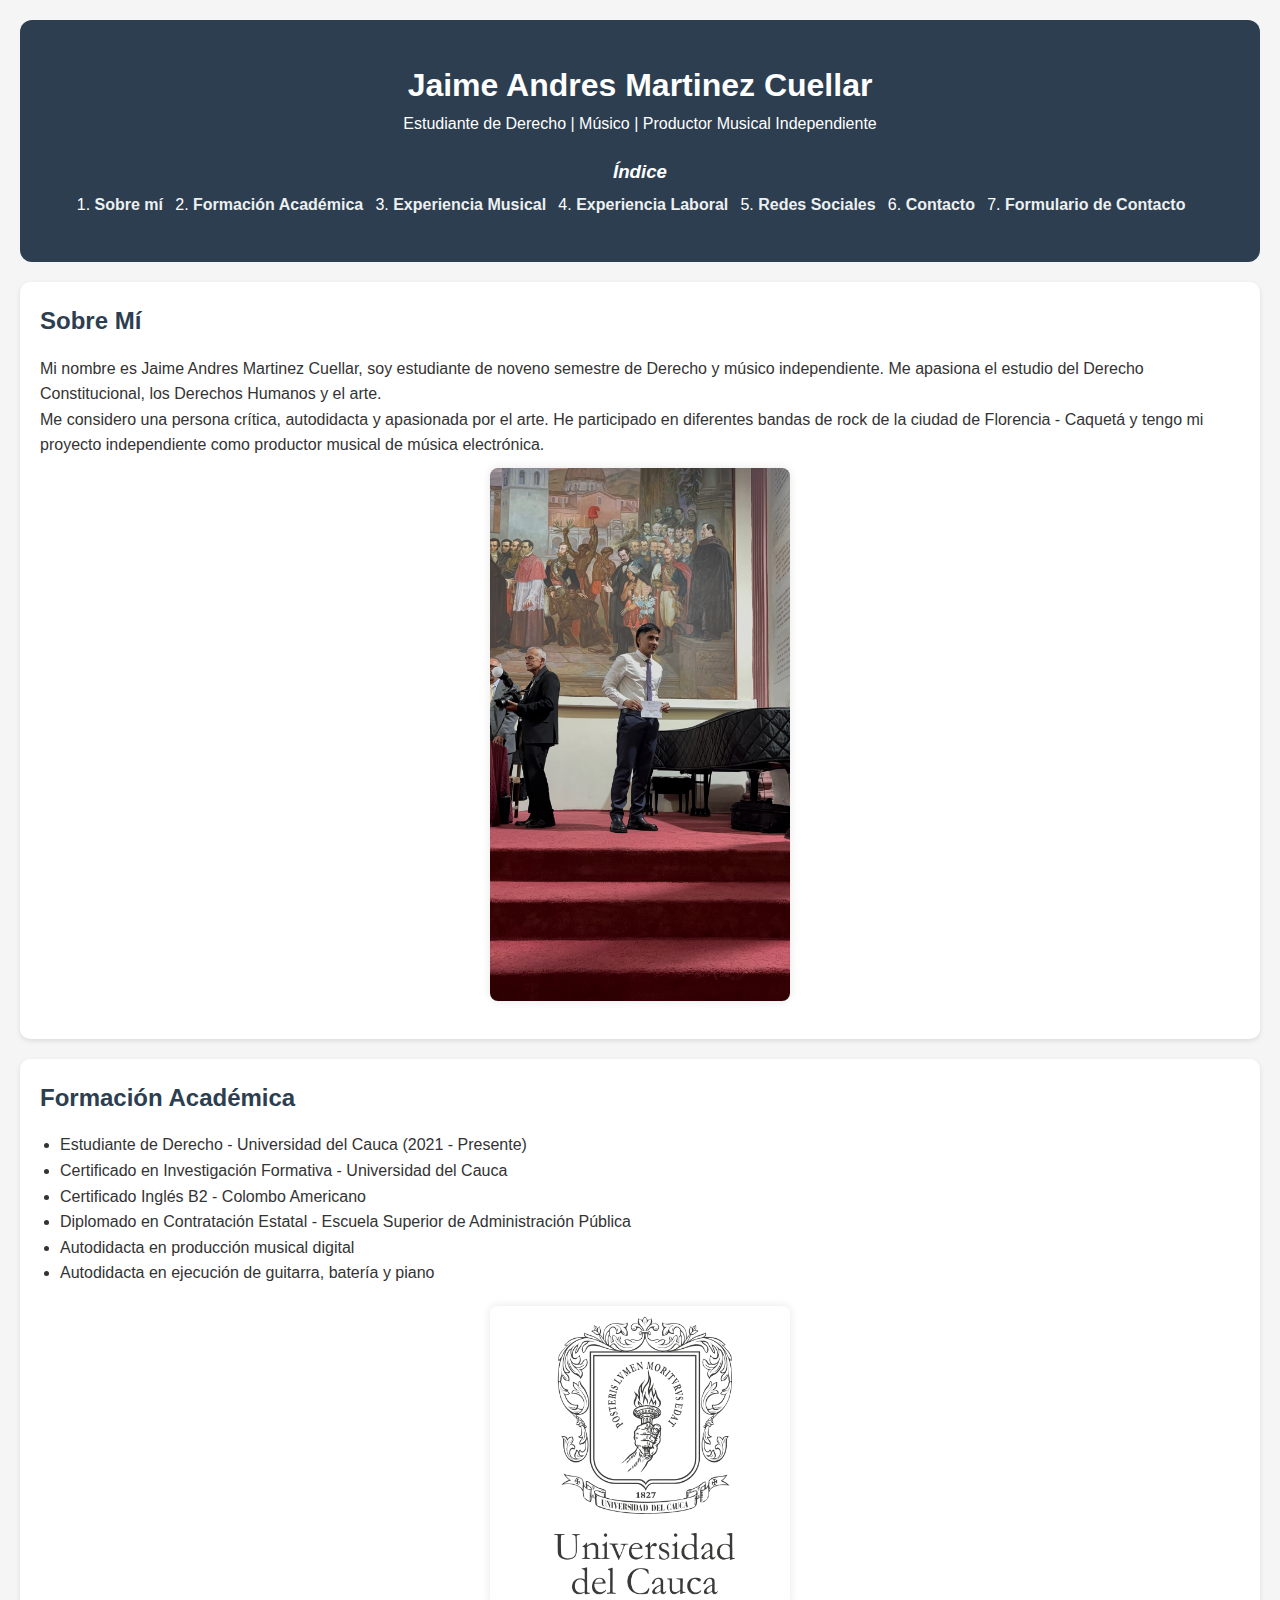
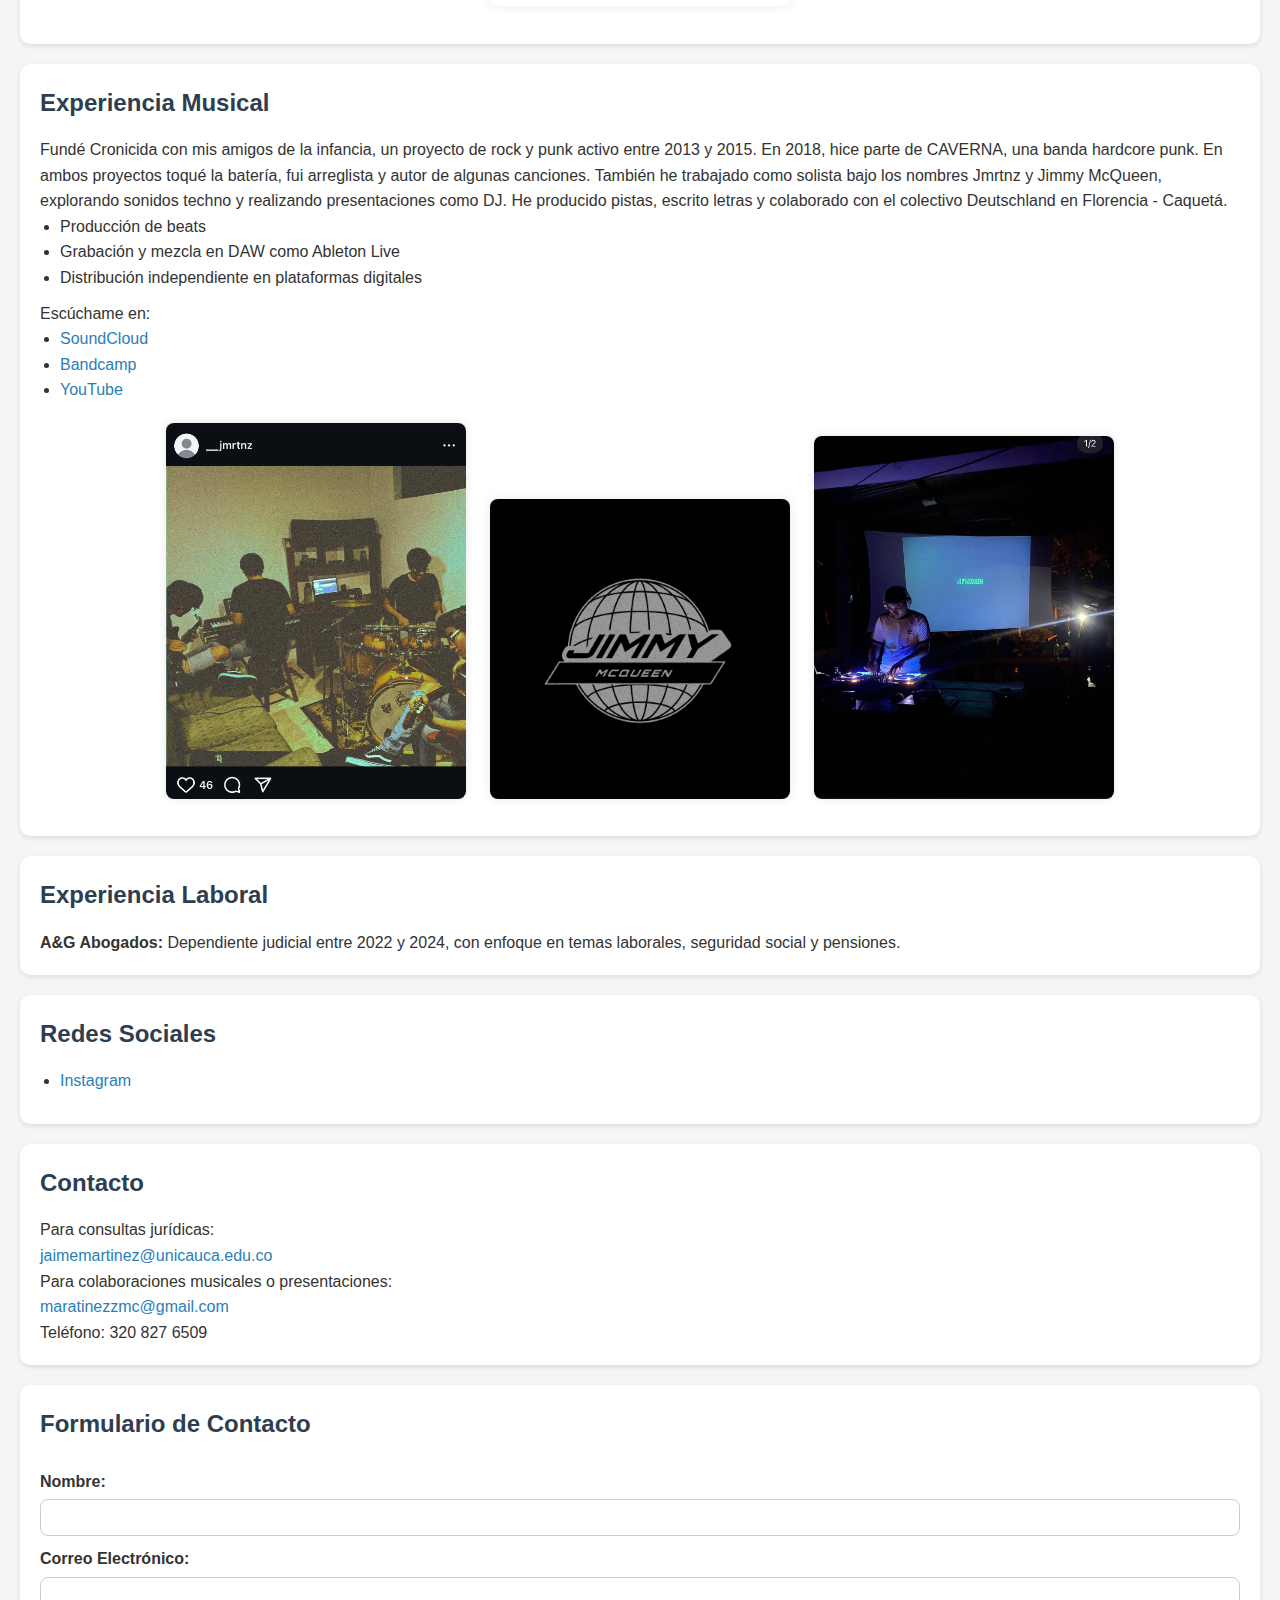
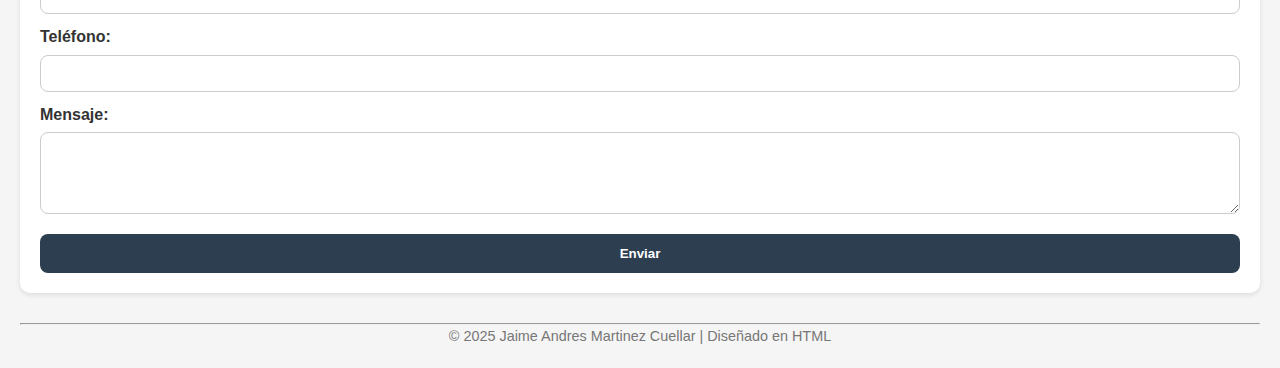
<file: index.html>
<!DOCTYPE html>
<html lang="es">
<head >
    <meta charset="UTF-8">
    <meta name="viewport" content="width=device-width, initial-scale=1.0">
    <title>Jaime Andres Martinez Cuellar - Perfil Personal</title>
    <link rel="stylesheet" href="style.css">
</head>
<body>

    <!-- ENCABEZADO CON NOMBRE Y ROL -->
    <header id="top">
        <h1 style="text-align: center;">Jaime Andres Martinez Cuellar</h1>
        <p style="text-align: center;">Estudiante de Derecho | Músico | Productor Musical Independiente</p>
        <nav>
            <h3><i>Índice</i></h3>
            <ol>
                <li><a href="#sobre-mi">Sobre mí</a></li>
                <li><a href="#formacion">Formación Académica</a></li>
                <li><a href="#experiencia">Experiencia Musical</a></li>
                <li><a href="#laboral">Experiencia Laboral</a></li>
                <li><a href="#redes">Redes Sociales</a></li>
                <li><a href="#contacto">Contacto</a></li>
                <li><a href="#formulario">Formulario de Contacto</a></li>
            </ol>
        </nav>
    </header>

    <!-- SECCIÓN: SOBRE MÍ -->
    <section id="sobre-mi">
        <h2>Sobre Mí</h2>
        <p>Mi nombre es Jaime Andres Martinez Cuellar, soy estudiante de noveno semestre de Derecho y músico independiente. Me apasiona el estudio del Derecho Constitucional, los Derechos Humanos y el arte.<br>Me considero una persona crítica, autodidacta y apasionada por el arte. He participado en diferentes bandas de rock de la ciudad de Florencia - Caquetá y tengo mi proyecto independiente como productor musical de música electrónica.</p>
        <p style="text-align: center;"><img src="IMG_5241.jpeg" alt="Paraninfo Francisco José de Caldas (Universidad del Cauca)" width="300"></p>
    </section>

    <!-- SECCIÓN: FORMACIÓN ACADÉMICA -->
    <section id="formacion">
        <h2>Formación Académica</h2>
        <ul>
            <li>Estudiante de Derecho - Universidad del Cauca (2021 - Presente)</li>
            <li>Certificado en Investigación Formativa - Universidad del Cauca</li>
            <li>Certificado Inglés B2 - Colombo Americano</li>
            <li>Diplomado en Contratación Estatal - Escuela Superior de Administración Pública</li>
            <li>Autodidacta en producción musical digital</li>
            <li>Autodidacta en ejecución de guitarra, batería y piano</li>
        </ul>
        <p style="text-align: center;"><img src="Logo_de_la_Universidad_del_Cauca.svg.png" alt="Logo Universidad del Cauca" width="300"></p>
    </section>

    <!-- SECCIÓN: EXPERIENCIA MUSICAL -->
    <section id="experiencia">
        <h2>Experiencia Musical</h2>
        <p>Fundé Cronicida con mis amigos de la infancia, un proyecto de rock y punk activo entre 2013 y 2015. En 2018, hice parte de CAVERNA, una banda hardcore punk. En ambos proyectos toqué la batería, fui arreglista y autor de algunas canciones. También he trabajado como solista bajo los nombres Jmrtnz y Jimmy McQueen, explorando sonidos techno y realizando presentaciones como DJ. He producido pistas, escrito letras y colaborado con el colectivo Deutschland en Florencia - Caquetá.</p>
        <ul>
            <li>Producción de beats</li>
            <li>Grabación y mezcla en DAW como Ableton Live</li>
            <li>Distribución independiente en plataformas digitales</li>
        </ul>
        <p>Escúchame en:</p>
        <ul>
            <li><a href="https://soundcloud.com/maratinez_mc" target="_blank">SoundCloud</a></li>
            <li><a href="https://jimmymcqueen.bandcamp.com" target="_blank">Bandcamp</a></li>
            <li><a href="https://www.youtube.com/@jimmymcqueen666" target="_blank">YouTube</a></li>
        </ul>
        <p style="text-align: center;">
            <img src="IMG_4857.jpg" width="300" alt="Presentación 1">
            <img src="Copia de Sport Wear.png" width="300" alt="Logo">
            <img src="IMG_4858.jpg" width="300" alt="Presentación 2">
        </p>
    </section>

    <!-- SECCIÓN: EXPERIENCIA LABORAL -->
    <section id="laboral">
        <h2>Experiencia Laboral</h2>
        <p><strong>A&G Abogados:</strong> Dependiente judicial entre 2022 y 2024, con enfoque en temas laborales, seguridad social y pensiones.</p>
    </section>

    <!-- SECCIÓN: REDES SOCIALES -->
    <section id="redes">
        <h2>Redes Sociales</h2>
        <ul>
            <li><a href="https://www.instagram.com/__jmrtnz/" target="_blank">Instagram</a></li>
        </ul>
    </section>

    <!-- SECCIÓN: CONTACTO -->
    <section id="contacto">
        <h2>Contacto</h2>
        <p>Para consultas jurídicas: <br><a href="mailto:jaimemartinez@unicauca.edu.co">jaimemartinez@unicauca.edu.co</a></p>
        <p>Para colaboraciones musicales o presentaciones: <br><a href="mailto:maratinezzmc@gmail.com">maratinezzmc@gmail.com</a></p>
        <p>Teléfono: 320 827 6509</p>
    </section>

    <!-- SECCIÓN: FORMULARIO -->
    <section id="formulario">
        <div class="container">
            <h2>Formulario de Contacto</h2>
            <form action="#" method="post">
                <label for="nombre">Nombre:</label>
                <input type="text" id="nombre" name="nombre" required>

                <label for="email">Correo Electrónico:</label>
                <input type="email" id="email" name="email" required>

                <label for="telefono">Teléfono:</label>
                <input type="tel" id="telefono" name="telefono">

                <label for="mensaje">Mensaje:</label>
                <textarea id="mensaje" name="mensaje" rows="4" required></textarea>

                <input type="submit" value="Enviar">
            </form>
        </div>
    </section>

    <!-- PIE DE PÁGINA -->
    <footer>
        <hr>
        <p style="text-align: center;">&copy; 2025 Jaime Andres Martinez Cuellar | Diseñado en HTML</p>
    </footer>
</body>
</html>
</file>
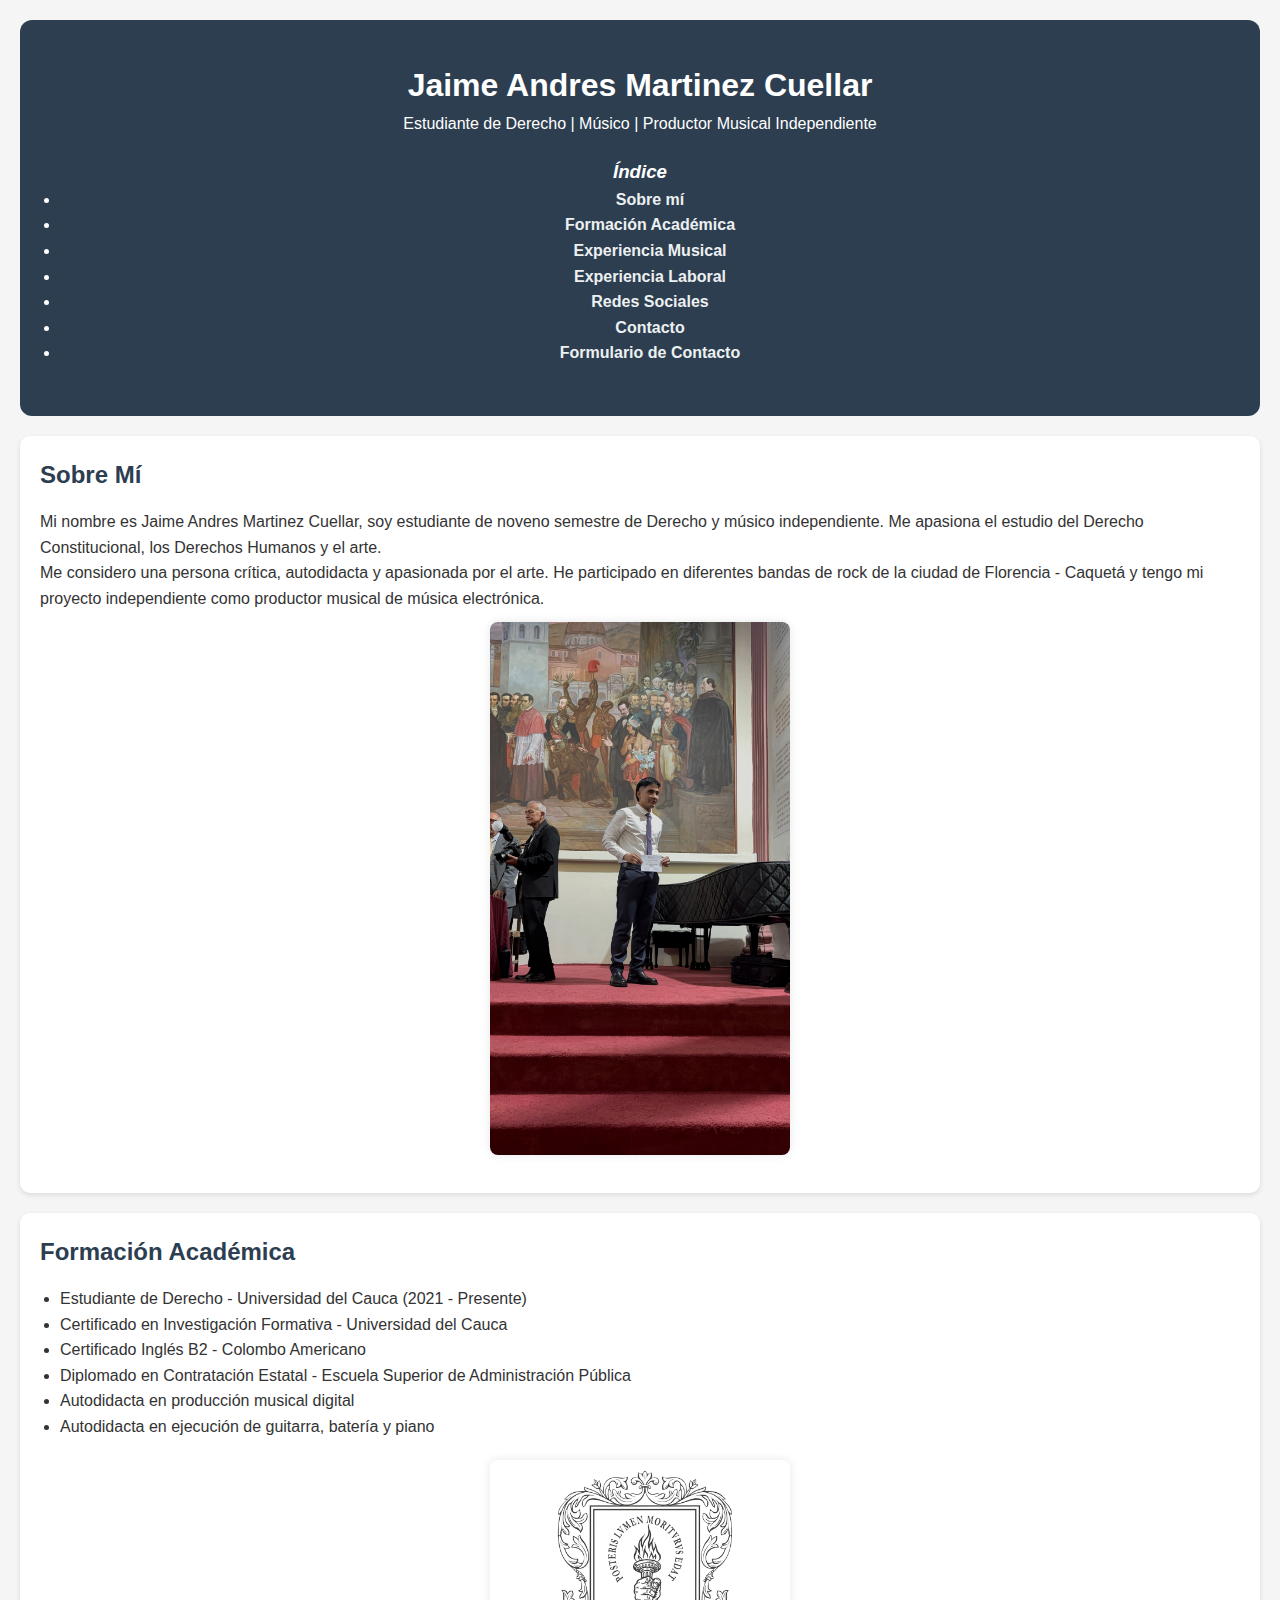
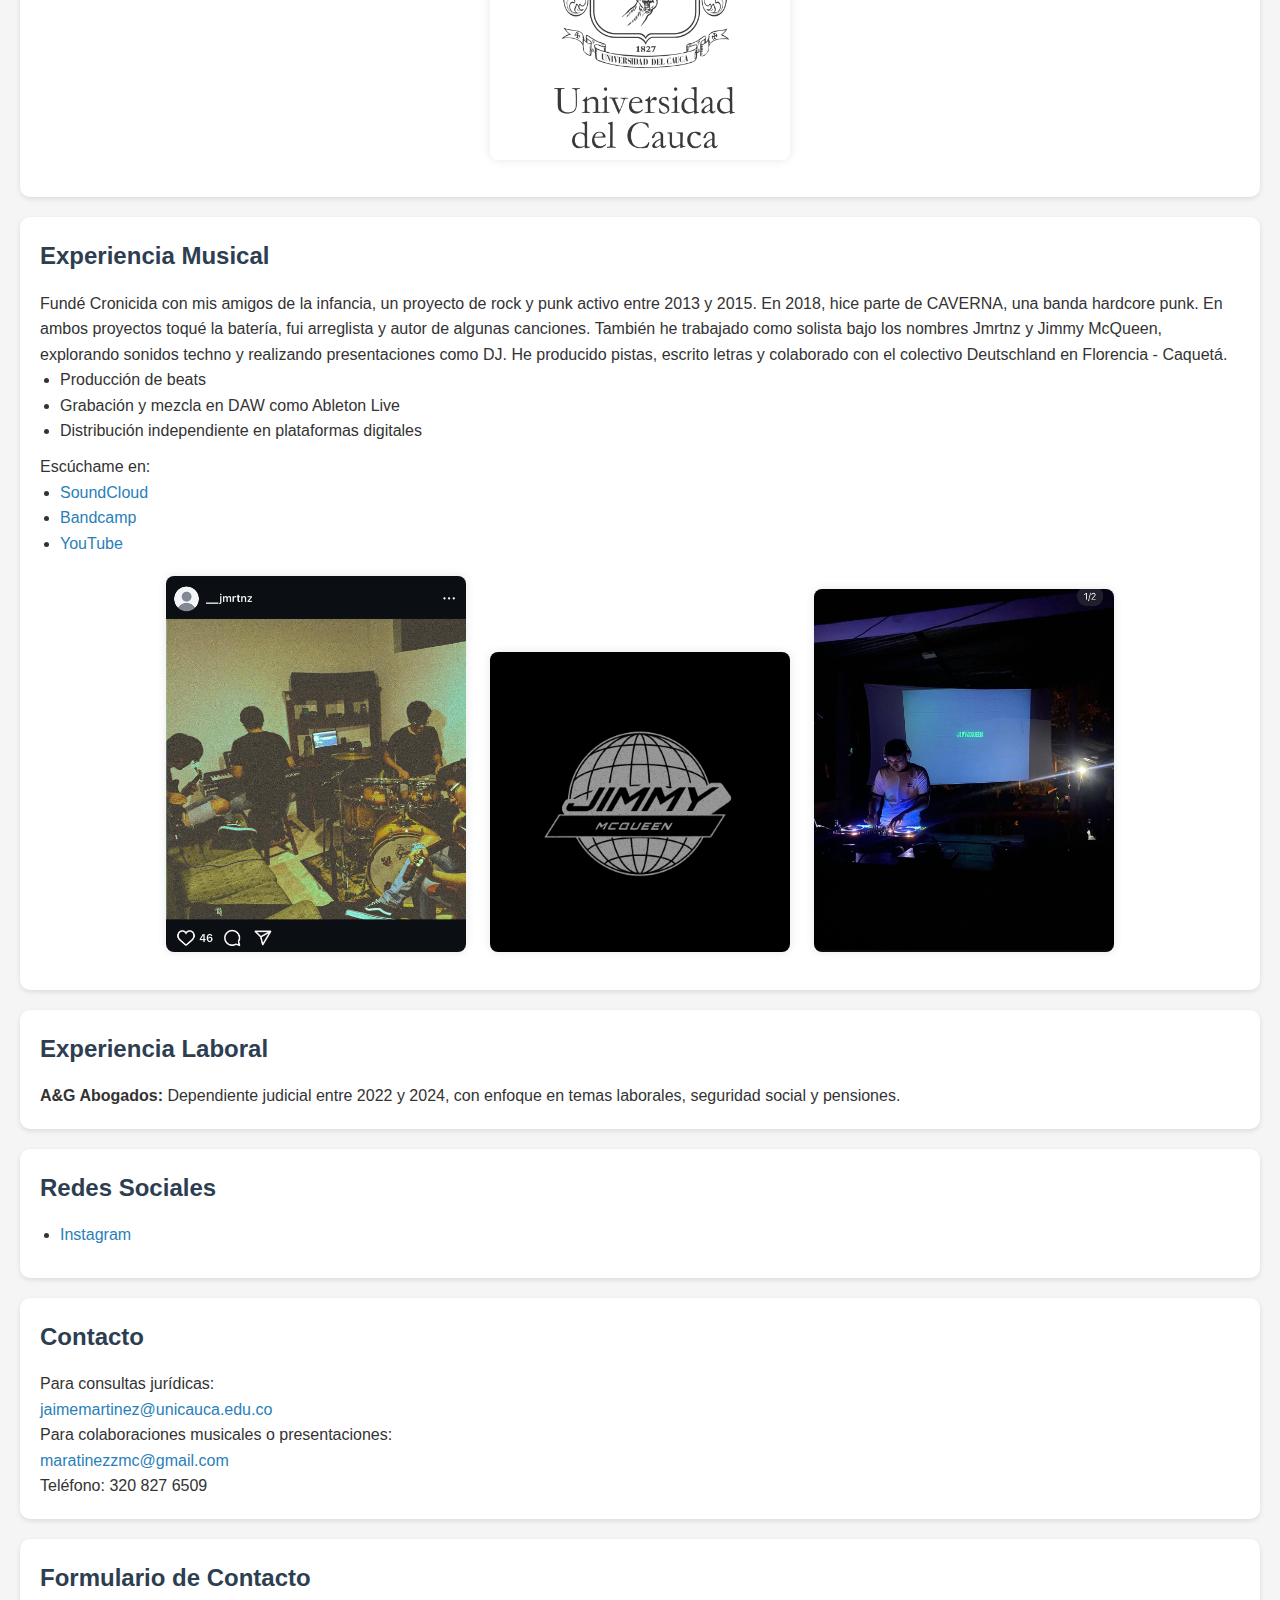
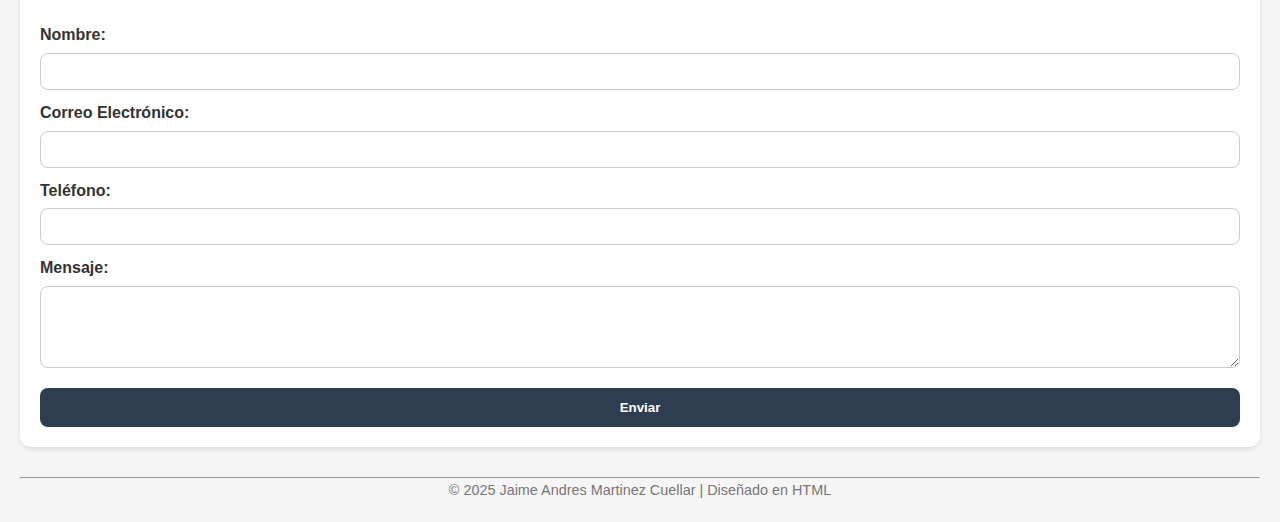
<file: Hoja De Vida.html>
<!DOCTYPE html>
<html lang="es">
<head >
    <meta charset="UTF-8">
    <meta name="viewport" content="width=device-width, initial-scale=1.0">
    <title>Jaime Andres Martinez Cuellar - Perfil Personal</title>
    <link rel="stylesheet" href="style.css">
</head>
<body>

    <!-- ENCABEZADO CON NOMBRE Y ROL -->
    <header id="top">
        <h1 style="text-align: center;">Jaime Andres Martinez Cuellar</h1>
        <p style="text-align: center;">Estudiante de Derecho | Músico | Productor Musical Independiente</p>
        <nav>
            <h3><i>Índice</i></h3>
            <ul>
                <li><a href="#sobre-mi">Sobre mí</a></li>
                <li><a href="#formacion">Formación Académica</a></li>
                <li><a href="#experiencia">Experiencia Musical</a></li>
                <li><a href="#laboral">Experiencia Laboral</a></li>
                <li><a href="#redes">Redes Sociales</a></li>
                <li><a href="#contacto">Contacto</a></li>
                <li><a href="#formulario">Formulario de Contacto</a></li>
            </ul>
        </nav>
    </header>

    <!-- SECCIÓN: SOBRE MÍ -->
    <section id="sobre-mi">
        <h2>Sobre Mí</h2>
        <p>Mi nombre es Jaime Andres Martinez Cuellar, soy estudiante de noveno semestre de Derecho y músico independiente. Me apasiona el estudio del Derecho Constitucional, los Derechos Humanos y el arte.<br>Me considero una persona crítica, autodidacta y apasionada por el arte. He participado en diferentes bandas de rock de la ciudad de Florencia - Caquetá y tengo mi proyecto independiente como productor musical de música electrónica.</p>
        <p style="text-align: center;"><img src="IMG_5241.jpeg" alt="Paraninfo Francisco José de Caldas (Universidad del Cauca)" width="300"></p>
    </section>

    <!-- SECCIÓN: FORMACIÓN ACADÉMICA -->
    <section id="formacion">
        <h2>Formación Académica</h2>
        <ul>
            <li>Estudiante de Derecho - Universidad del Cauca (2021 - Presente)</li>
            <li>Certificado en Investigación Formativa - Universidad del Cauca</li>
            <li>Certificado Inglés B2 - Colombo Americano</li>
            <li>Diplomado en Contratación Estatal - Escuela Superior de Administración Pública</li>
            <li>Autodidacta en producción musical digital</li>
            <li>Autodidacta en ejecución de guitarra, batería y piano</li>
        </ul>
        <p style="text-align: center;"><img src="Logo_de_la_Universidad_del_Cauca.svg.png" alt="Logo Universidad del Cauca" width="300"></p>
    </section>

    <!-- SECCIÓN: EXPERIENCIA MUSICAL -->
    <section id="experiencia">
        <h2>Experiencia Musical</h2>
        <p>Fundé Cronicida con mis amigos de la infancia, un proyecto de rock y punk activo entre 2013 y 2015. En 2018, hice parte de CAVERNA, una banda hardcore punk. En ambos proyectos toqué la batería, fui arreglista y autor de algunas canciones. También he trabajado como solista bajo los nombres Jmrtnz y Jimmy McQueen, explorando sonidos techno y realizando presentaciones como DJ. He producido pistas, escrito letras y colaborado con el colectivo Deutschland en Florencia - Caquetá.</p>
        <ul>
            <li>Producción de beats</li>
            <li>Grabación y mezcla en DAW como Ableton Live</li>
            <li>Distribución independiente en plataformas digitales</li>
        </ul>
        <p>Escúchame en:</p>
        <ul>
            <li><a href="https://soundcloud.com/maratinez_mc" target="_blank">SoundCloud</a></li>
            <li><a href="https://jimmymcqueen.bandcamp.com" target="_blank">Bandcamp</a></li>
            <li><a href="https://www.youtube.com/@jimmymcqueen666" target="_blank">YouTube</a></li>
        </ul>
        <p style="text-align: center;">
            <img src="IMG_4857.jpg" width="300" alt="Presentación 1">
            <img src="Copia de Sport Wear.png" width="300" alt="Logo">
            <img src="IMG_4858.jpg" width="300" alt="Presentación 2">
        </p>
    </section>

    <!-- SECCIÓN: EXPERIENCIA LABORAL -->
    <section id="laboral">
        <h2>Experiencia Laboral</h2>
        <p><strong>A&G Abogados:</strong> Dependiente judicial entre 2022 y 2024, con enfoque en temas laborales, seguridad social y pensiones.</p>
    </section>

    <!-- SECCIÓN: REDES SOCIALES -->
    <section id="redes">
        <h2>Redes Sociales</h2>
        <ul>
            <li><a href="https://www.instagram.com/__jmrtnz/" target="_blank">Instagram</a></li>
        </ul>
    </section>

    <!-- SECCIÓN: CONTACTO -->
    <section id="contacto">
        <h2>Contacto</h2>
        <p>Para consultas jurídicas: <br><a href="mailto:jaimemartinez@unicauca.edu.co">jaimemartinez@unicauca.edu.co</a></p>
        <p>Para colaboraciones musicales o presentaciones: <br><a href="mailto:maratinezzmc@gmail.com">maratinezzmc@gmail.com</a></p>
        <p>Teléfono: 320 827 6509</p>
    </section>

    <!-- SECCIÓN: FORMULARIO -->
    <section id="formulario">
        <div class="container">
            <h2>Formulario de Contacto</h2>
            <form action="#" method="post">
                <label for="nombre">Nombre:</label>
                <input type="text" id="nombre" name="nombre" required>

                <label for="email">Correo Electrónico:</label>
                <input type="email" id="email" name="email" required>

                <label for="telefono">Teléfono:</label>
                <input type="tel" id="telefono" name="telefono">

                <label for="mensaje">Mensaje:</label>
                <textarea id="mensaje" name="mensaje" rows="4" required></textarea>

                <input type="submit" value="Enviar">
            </form>
        </div>
    </section>

    <!-- PIE DE PÁGINA -->
    <footer>
        <hr>
        <p style="text-align: center;">&copy; 2025 Jaime Andres Martinez Cuellar | Diseñado en HTML</p>
    </footer>
</body>
</html>
</file>
<file: style.css>
/* Reset básico */
* {
    margin: 0;
    padding: 0;
    box-sizing: border-box;
}

body {
    font-family: 'Segoe UI', Tahoma, Geneva, Verdana, sans-serif;
    line-height: 1.6;
    background-color: #f5f5f5;
    color: #333;
    padding: 20px;
}

/* Encabezado */
header {
    background-color: #2c3e50;
    color: white;
    padding: 40px 20px;
    text-align: center;
    border-radius: 12px;
    margin-bottom: 20px;
}

header nav {
    margin-top: 20px;
}

header nav ol {
    list-style: decimal;
    display: flex;
    justify-content: center;
    gap: 20px;
    padding: 0;
    flex-wrap: wrap;
}

header nav ol li {
    margin: 5px;
}

header nav a {
    text-decoration: none;
    color: #ecf0f1;
    font-weight: bold;
    transition: color 0.3s ease;
}

header nav a:hover {
    color: #1abc9c;
}

/* Secciones generales */
section {
    background-color: white;
    padding: 30px;
    margin-bottom: 20px;
    border-radius: 12px;
    box-shadow: 0 2px 8px rgba(0,0,0,0.05);
}

h2 {
    color: #2c3e50;
    margin-bottom: 15px;
}

ul {
    list-style-type: disc;
    padding-left: 20px;
    margin-bottom: 10px;
}

a {
    color: #2980b9;
    text-decoration: none;
}

a:hover {
    text-decoration: underline;
}

/* Imágenes centradas */
section img {
    display: inline-block;
    margin: 10px;
    border-radius: 8px;
    box-shadow: 0 0 10px rgba(0,0,0,0.1);
}

/* Formulario */
form {
    display: flex;
    flex-direction: column;
}

form label {
    margin-top: 10px;
    font-weight: bold;
}

form input[type="text"],
form input[type="email"],
form input[type="tel"],
form textarea {
    padding: 10px;
    border: 1px solid #ccc;
    border-radius: 8px;
    margin-top: 5px;
}

form input[type="submit"] {
    margin-top: 20px;
    padding: 12px;
    border: none;
    background-color: #2c3e50;
    color: white;
    border-radius: 8px;
    font-weight: bold;
    cursor: pointer;
    transition: background-color 0.3s ease;
}

form input[type="submit"]:hover {
    background-color: #1abc9c;
}

/* Pie de página */
footer {
    margin-top: 30px;
    text-align: center;
    font-size: 0.9em;
    color: #777;
}


section {
    margin: 20px 0;
    padding: 20px;
    background-color: white;
    border-radius: 5px;
    box-shadow: 0 2px 5px rgba(0, 0, 0, 0.1);
    border-radius: 10px;
}
</file>
